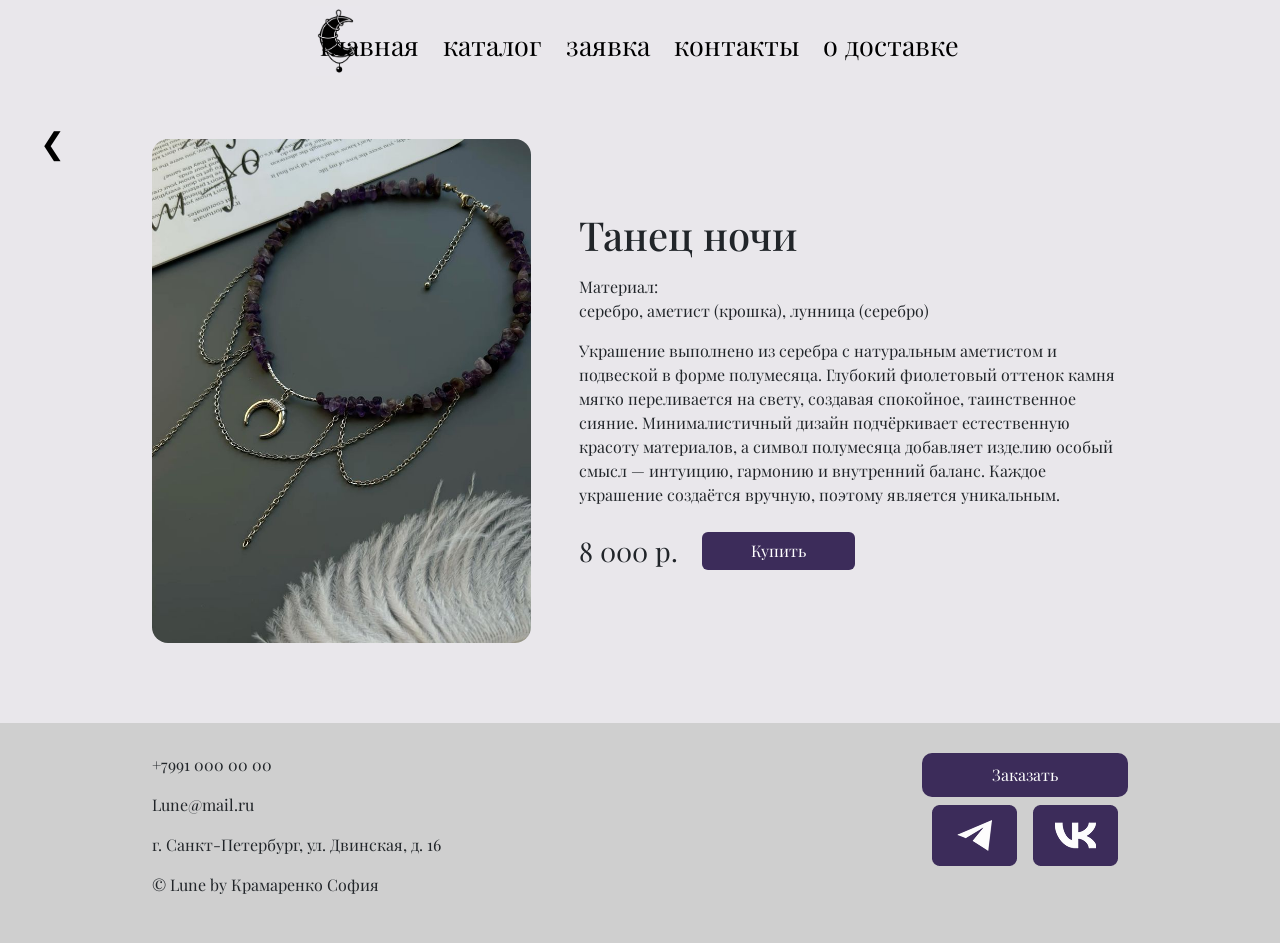
<file: product.html>
<!DOCTYPE html>
<html lang="ru">
<head>
    <meta charset="UTF-8">
    <meta name="viewport" content="width=device-width, initial-scale=1.0">
    <title>Танец ночи</title>

    <link href="https://cdn.jsdelivr.net/npm/bootstrap@5.3.0/dist/css/bootstrap.min.css" rel="stylesheet">

    <link rel="stylesheet" href="styles/product.css">

    <!-- font -->
    <link href="https://fonts.googleapis.com/css2?family=Playfair+Display&display=swap" rel="stylesheet">
</head>

<body>

<header class="header">
    <div class="container d-flex justify-content-between align-items-center">

        <div class="logo">
            <img src="images/logo.jpg" alt="Lune logo">
        </div>


        <nav class="nav d-flex gap-4">
            <a href="index.html">главная</a>
            <a href="catalog.html">каталог</a>
            <a href="#">заявка</a>
            <a href="#">контакты</a>
            <a href="#">о доставке</a>
        </nav>

    </div>
</header>

<a href="catalog.html" class="back">❮</a>

<main class="container mt-5">

    <div class="row align-items-center g-5">

        <div class="col-lg-5 col-md-6 text-center">
            <img src="images/product.jpg"
                 alt="Танец ночи"
                 class="img-fluid rounded-4">
        </div>

        <div class="col-lg-7 col-md-6">

            <h1>Танец ночи</h1>

            <p class="mt-3">
                Материал:<br>
                серебро, аметист (крошка), лунница (серебро)
            </p>

            <p class="mt-3">
                Украшение выполнено из серебра с натуральным аметистом и 
                подвеской в форме полумесяца.
                Глубокий фиолетовый оттенок камня мягко переливается на 
                свету, создавая спокойное, таинственное сияние.
                Минималистичный дизайн подчёркивает естественную 
                красоту материалов, а символ полумесяца добавляет изделию 
                особый смысл — интуицию, гармонию и внутренний баланс.
                Каждое украшение создаётся вручную, поэтому является уникальным.
            </p>

            <div class="d-flex align-items-center gap-4 mt-4">

                <span class="price">8 000 р.</span>

                <button class="buy-btn btn text-white px-5"
                        style="background:#3C2C5A;">
                    Купить
                </button>

            </div>

        </div>

    </div>

</main>


<footer class="footer">
    <div class="container d-flex justify-content-between">

        <div>
            <p>+7991 000 00 00</p>
            <p>Lune@mail.ru</p>
            <p>г. Санкт-Петербург, ул. Двинская, д. 16</p>
            <p>© Lune by Крамаренко София</p>
        </div>

        <div class="text-center">

            <button class="order-btn btn text-white mb-2"
                    style="background:#3C2C5A;">
                Заказать
            </button>

            <div class="d-flex gap-3 justify-content-center">
                <img src="images/cnopka1.png" alt="Telegram">
                <img src="images/cnopka2.png" alt="VK">
            </div>

        </div>

    </div>
</footer>

<!-- JS -->
<script>
let count = 0;

document.querySelector(".buy-btn").onclick = function () {
    count++;
    document.getElementById("cartCountBadge").innerText = count;
};

document.getElementById("cartIconBtn").onclick = function () {
    if (count === 0) {
        alert("Корзина пустая, закажите украшения");
    } else {
        alert("Товаров в корзине: " + count);
    }
};
</script>

</body>
</html>
</file>
<file: styles/product.css>
body {
    margin: 0;
    font-family: 'Playfair Display', serif;
    background: #E9E7EB;
    font-size: 16px;
}
html, body {
    overflow-x: hidden;
}
.container {
    max-width: 1000px;   
    margin: 0 auto;
}


@media (max-width: 792px) {
    .container {
        padding-left: 40px;
        padding-right: 40px;
    }
}

@media (max-width: 576px) {
    .container {
        padding-left: 20px;
        padding-right: 20px;
    }
}
.header {
    display: flex;
    justify-content: center;
    align-items: center;
    padding: 25px;
    left: 168px;
    position: relative;
}

.logo {
    position: absolute;
    left: 142px;
    top: 6px;
}

.logo img {
    height: 70px;
}

.nav {
    display: flex;
    gap: 250px;
    top: 20px;
}

.nav a {
    text-decoration: none;
    color: black;
    font-size: 27px;
    position: relative;
}

/* underline */
.nav a::after {
    content: "";
    position: absolute;
    bottom: -5px;
    left: 0;
    width: 0;
    height: 2px;
    background: #6c6a8b;
    transition: 0.3s;
}

.nav a:hover::after {
    width: 100%;
}

.back {
    position: absolute;
    left: 40px;
    top: 120px;
    font-size: 30px;
    text-decoration: none;
    color: black;
}

.back:hover {
    color: #4f4c73;
}


.product-container {
    display: flex;
    gap: 80px;
    align-items: center;
    margin-top: 40px;
}

@media (max-width: 768px) {
    .product-container {
        flex-direction: column;
        gap: 30px;
    }
}

.product-image img {
    width: 400px;
    border-radius: 25px;
    max-width: 100%;
}

/* TEXT */
.product-info h1 {
    font-size: 30px;
}

.material {
    margin-top: 20px;
}

.description {
    margin-top: 20px;
    max-width: 500px;
}


.buy-block {
    margin-top: 30px;
    display: flex;
    align-items: center;
    gap: 20px;
}

.price {
    font-size: 27px;
}

button {
    padding: 15px 115px;
    background: #3C2C5A;
    color: white;
    border: none;
    border-radius: 10px;
    cursor: pointer;
    font-family: 'Playfair Display', serif !important;
}

button:hover {
    background: #6c6a8b;
}


.footer {
    margin-top: 80px;
    background: #cfcfcf;
    padding: 30px 0;
}

.footer-content {
    display: flex;
    justify-content: space-between;
    align-items: center;
}

@media (max-width: 768px) {
    .footer-content {
        flex-direction: column;
        gap: 20px;
        text-align: center;
    }
}

.footer-left {
    font-size: 16px;
}

.footer-right {
    display: flex;
    flex-direction: column;
    align-items: flex-end;
}

.order-btn {
    padding: 10px 70px;
    margin-bottom: 10px;
    background: #3C2C5A;
    color: white;
    border: none;
    border-radius: 10px;
}

.order-btn:hover {
    background: #6c6a8b;
}

.socials img {
    width: 85px;
    height: 61px;
    cursor: pointer;
    transition: 0.2s;
}

.socials img:hover {
    transform: scale(1.1);
}
.tg {
    margin-right: 15px;
}
</file>
